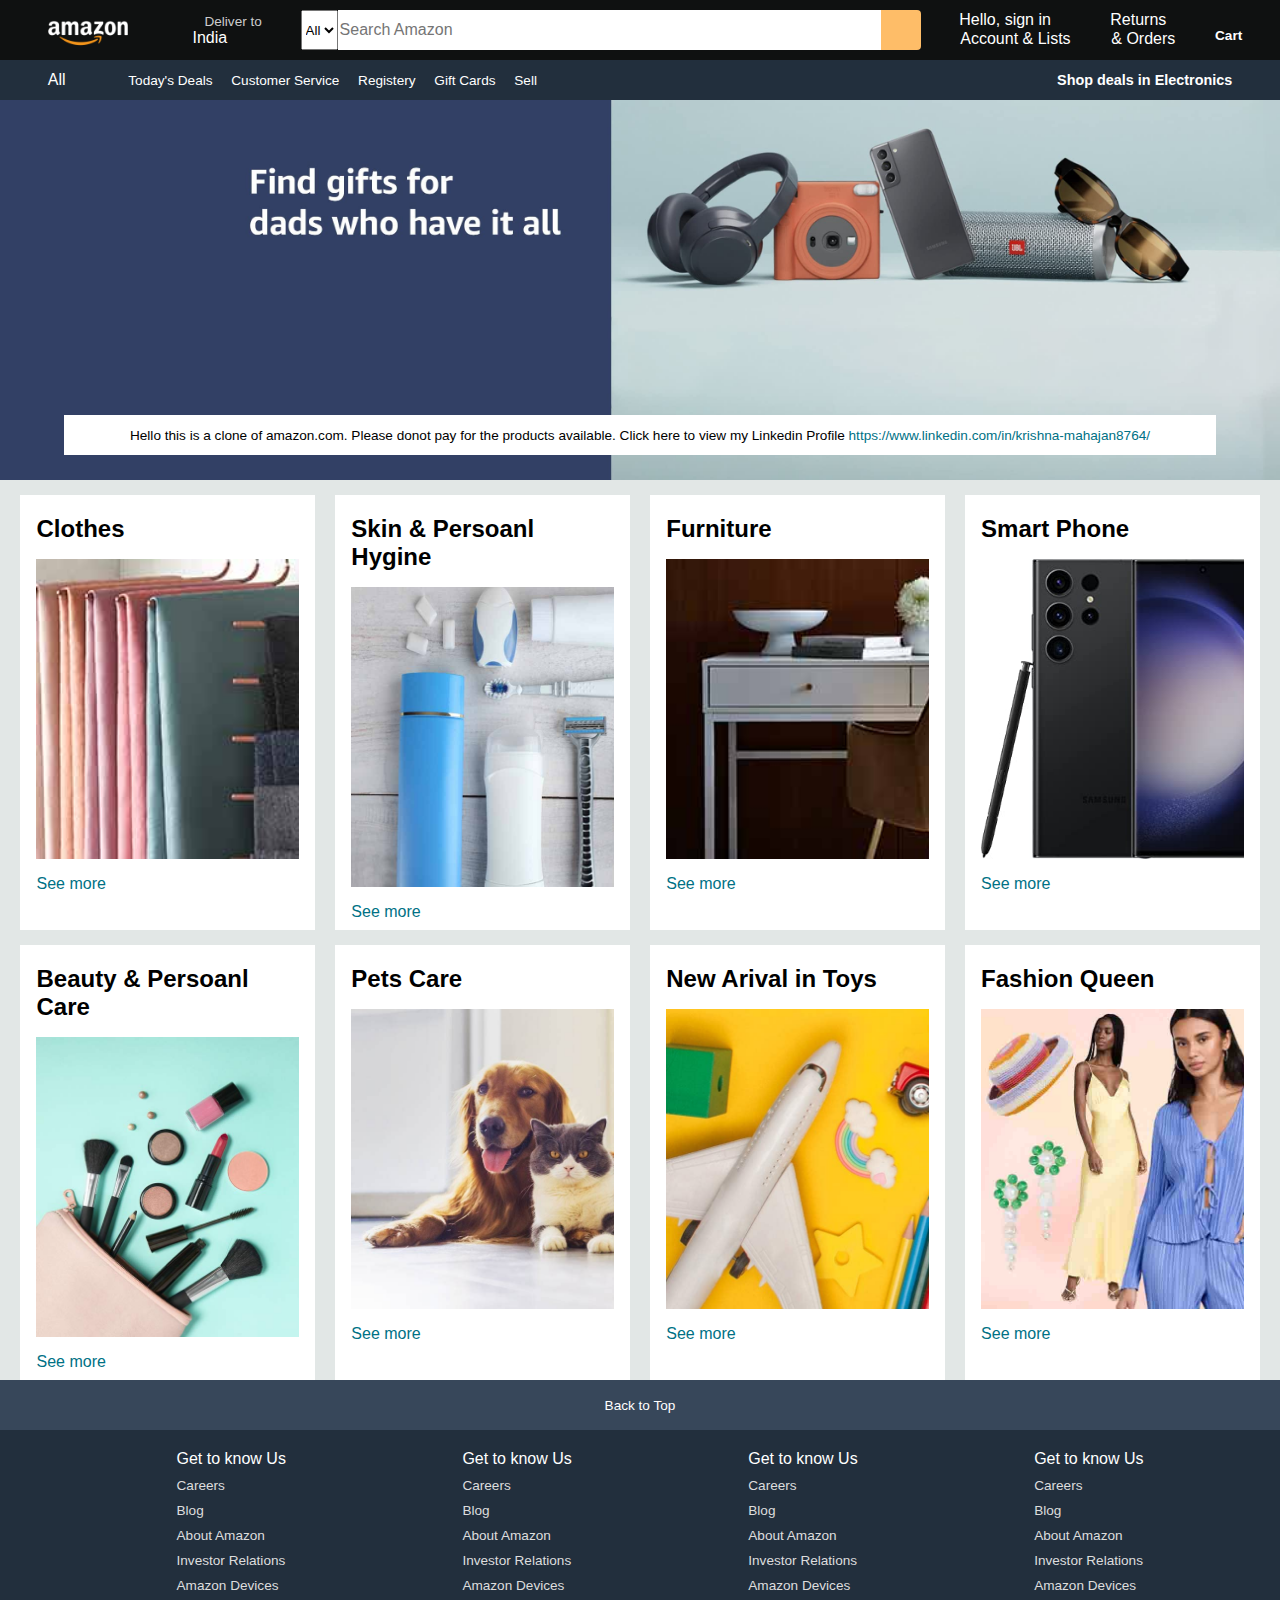
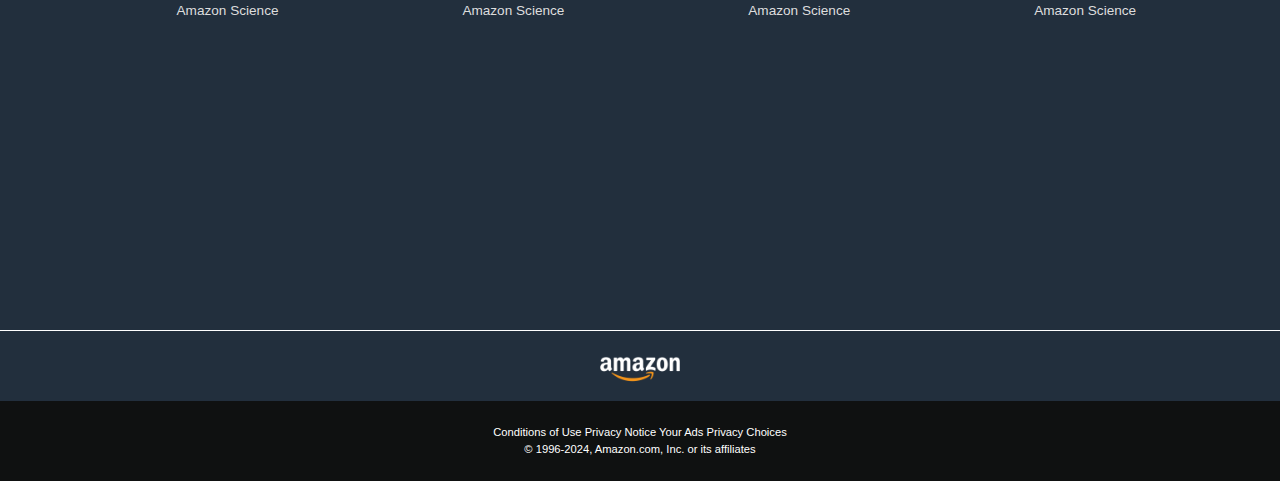
<file: index.html>
<!DOCTYPE html>
<html lang="en">

<head>
    <meta charset="UTF-8">
    <meta name="viewport" content="width=device-width, initial-scale=1.0">
    <title>Amazon CLone</title>
    <link rel="stylesheet" href="https://cdnjs.cloudflare.com/ajax/libs/font-awesome/6.5.1/css/all.min.css"
        integrity="sha512-DTOQO9RWCH3ppGqcWaEA1BIZOC6xxalwEsw9c2QQeAIftl+Vegovlnee1c9QX4TctnWMn13TZye+giMm8e2LwA=="
        crossorigin="anonymous" referrerpolicy="no-referrer" />
    <link rel="stylesheet" href="style.css">
</head>

<body>
    <header>
        <div class="navbar">
            <div class="nav-logo border">
                <div class="logo"></div>
            </div>
            <div class="nav-address border">
                <p class="add-first">Deliver to</p>
                <div class="add-icon">
                    <i class="fa-solid fa-location-dot"></i>
                    <p class="add-second"> India</p>
                </div>
            </div>
            <div class="nav-search border">
                <select>
                    <option>All</option>
                </select class="search-select">
                <input placeholder="Search Amazon" class="search-input">
                <div class="search-icon">
                    <i class="fa-solid fa-magnifying-glass"></i>
                </div>
            </div>
            <div class="nav-signin border">
                <p><span>Hello, sign in</span></p>
                <p class="nav-second border">Account & Lists</p>
            </div>
            <div class="nav-return border">
                <p><span>Returns</span></p>
                <p class="nav-second border">& Orders</p>
            </div>
            <div class="nav-cart border">
                <i class="fa-solid fa-cart-shopping"></i>
                Cart
            </div>
        </div>
        <div class="panel">
            <div class="panel-all">
                <i class="fa-solid fa-bars"></i>
                All
            </div>
            <div class="panel-option">
                <p>Today's Deals</p>
                <p>Customer Service</p>
                <p>Registery</p>
                <p>Gift Cards</p>
                <p>Sell</p>
            </div>
            <div class="panel-deals">
                Shop deals in Electronics
            </div>
        </div>
    </header>
    <div class="main-section">
        <div class="main-message">
            <p> Hello this is a clone of amazon.com. Please donot pay for the products available. Click here to view my
                Linkedin Profile <a title="Linkedin"
                    alt="Linkedin-Profile">https://www.linkedin.com/in/krishna-mahajan8764/</a></p>
        </div>
    </div>
    <div class="shop-section">
        <div class="box1 box">
            <div class="box-content">
                <h2>Clothes</h2>
                <div class="box-img" style="background-image: url('assets/box1_image.jpg');"></div>
                <p>See more</p>
            </div>
        </div>
        <div class="box2 box">
            <div class="box-content">
                <h2>Skin & Persoanl Hygine</h2>
                <div class="box-img" style="background-image: url('assets/box2_image.jpg');"></div>
                <p>See more</p>
            </div>
        </div>
        <div class="box3 box">
            <div class="box-content">
                <h2>Furniture</h2>
                <div class="box-img" style="background-image: url('assets/box3_image.jpg');"></div>
                <p>See more</p>
            </div>
        </div>
        <div class="box4 box">
            <div class="box-content">
                <h2>Smart Phone</h2>
                <div class="box-img" style="background-image: url('assets/box4_image.jpg');"></div>
                <p>See more</p>
            </div>
        </div>
        <div class="box5 box">
            <div class="box-content">
                <h2>Beauty & Persoanl Care</h2>
                <div class="box-img" style="background-image: url('assets/box5_image.jpg');"></div>
                <p>See more</p>
            </div>
        </div>
        <div class="box6 box">
            <div class="box-content">
                <h2>Pets Care</h2>
                <div class="box-img" style="background-image: url(assets/box6_image.jpg);"></div>
                <p>See more</p>
            </div>
        </div>
        <div class="box7 box">
            <div class="box-content">
                <h2>New Arival in Toys</h2>
                <div class="box-img" style="background-image: url('assets/box7_image.jpg');"></div>
                <p>See more</p>
            </div>
        </div>
        <div class="box8 box">
            <div class="box-content">
                <h2>Fashion Queen</h2>
                <div class="box-img" style="background-image: url('assets/box8_image.jpg');"></div>
                <p>See more</p>
            </div>
        </div>
    </div>
    <footer>
        <div class="foot-panel1">
            Back to Top
        </div>
        <div class="foot-panel2">
            <ul>
                <p>Get to know Us</p>
                <a>Careers</a>
                <a>Blog</a>
                <a>About Amazon</a>
                <a>Investor Relations</a>
                <a>Amazon Devices</a>
                <a>Amazon Science</a>
            </ul>
            <ul>
                <p>Get to know Us</p>
                <a>Careers</a>
                <a>Blog</a>
                <a>About Amazon</a>
                <a>Investor Relations</a>
                <a>Amazon Devices</a>
                <a>Amazon Science</a>
            </ul>
            <ul>
                <p>Get to know Us</p>
                <a>Careers</a>
                <a>Blog</a>
                <a>About Amazon</a>
                <a>Investor Relations</a>
                <a>Amazon Devices</a>
                <a>Amazon Science</a>
            </ul>
            <ul>
                <p>Get to know Us</p>
                <a>Careers</a>
                <a>Blog</a>
                <a>About Amazon</a>
                <a>Investor Relations</a>
                <a>Amazon Devices</a>
                <a>Amazon Science</a>
            </ul>
        </div>
        <div class="foot-panel3">
            <div class="logo"></div>
        </div>
        <div class="foot-panel4">
            <div class="pages">
                <a>
                    Conditions of Use
                </a>
                <a>Privacy Notice</a>
                <a>Your Ads Privacy Choices</a>
            </div>
            <div class="copywrite">
                © 1996-2024, Amazon.com, Inc. or its affiliates
            </div>
        </div>
    </footer>
</body>

</html>
</file>
<file: style.css>
* {
    margin: 0;
    font-family: Arial, Helvetica, sans-serif;
    border: border-box;
}


.navbar {
    height: 60px;
    background-color: #0f1111;
    color: white;
    display: flex;
    align-items: center;
    justify-content: space-evenly;
}


.nav-logo {
    height: 50px;
    width: 113px;
}


.logo {
    background-image: url(assets/amazon_logo.png);
    height: 50px;
    width: 100%;
    background-size: cover;
}

.border {
    border: 1.5px solid transparent;
}

.border:hover {
    border: 1.5px solid white;
}

/** box 2**/

.add-first {
    color: #cccccc;
    font-size: 0.85rem;
    margin-left: 15px;
}

.add-second {
    font-size: 1rem;
    margin-left: 3px;
}

.add-icon {
    display: flex;
    align-items: center;
}

/**BOX 3**/

.nav-search {
    display: flex;
    justify-content: space-evenly;
    width: 620px;
    height: 40px;
    border-radius: 4px;
}

.nav-search:hover {
    border: 2px solid orange;
}

.search-select {
    background-color: #f3f3f3;
    width: 50px;
    text-align: center;
    border-top-left-radius: 4px;
    border-bottom-left-radius: 4px;
    border: none;
}

.search-input {
    width: 100%;
    font-size: 1rem;
    border: none;
}

.search-icon {
    width: 45px;
    display: flex;
    justify-content: center;
    align-items: center;
    font-size: 1.2rem;
    background-color: #febd68;
    border-top-right-radius: 4px;
    border-bottom-right-radius: 4px;
    color: #0f1111;
}

/** box 4**/
.span {
    font-size: 0.7rem;
    font-weight: 700;
}

.nac-second {
    font-size: 0.85rem;
    font-weight: 700;
}

/** box 5**/
.nav-cart i {
    font-size: 30px;
}

.nav-cart {
    font-size: 0.85rem;
    font-weight: bold;
}

/** panel **/
.panel {
    height: 40px;
    background-color: #222f3d;
    display: flex;
    color: white;
    align-items: center;
    justify-content: space-evenly;
}

.panel-option p {
    display: inline;
    margin-left: 15px;
}

.panel-option {
    width: 70%;
    font-size: 0.85rem;
}

.panel-deals {
    font-size: 0.9rem;
    font-weight: 700;
}

/** main-section**/
.main-section {
    background-image: url(assets/hero_image.jpg);
    height: 380px;
    background-size: cover;
    display: flex;
    align-items: flex-end;
    justify-content: center;
}

.main-message {
    background-color: white;
    color: black;
    height: 40px;
    display: flex;
    align-items: center;
    justify-content: center;
    font-size: 0.85rem;
    width: 90%;
    margin: 25px;

}

.main-message a {
    color: #007185;
}

/** shop section**/
.shop-section {
    display: flex;
    flex-wrap: wrap;
    justify-content: space-evenly;
    background-color: #e2e7e6;
}

.box {
    width: 23%;
    height: 400px;
    background-color: white;
    padding: 20px 0px 15px;
    margin-top: 15px;
}

.box-img {
    height: 300px;
    background-size: cover;
    margin-top: 1rem;
    margin-bottom: 1rem;

}

.box-content {
    margin-left: 1rem;
    margin-right: 1rem;
}

.box-content p {
    color: #007185;
}

/** footer**/
.footer {
    margin-top: 15px;

}

.foot-panel1 {
    background-color: #37475a;
    color: white;
    height: 50px;
    display: flex;
    justify-content: center;
    align-items: center;
    font-size: 0.85rem;
}

.foot-panel2 {
    background-color: #222f3d;
    color: white;
    height: 500px;
    display: flex;
    justify-content: space-evenly;
}

ul {
    margin-top: 20px;
}

ul a {
    display: block;
    font-size: 0.85rem;
    margin-top: 10px;
    color: #dddddd;
}

.foot-panel3 {
    background-color: #222f3d;
    color: #dddddd;
    border-top: 0.5px solid white;
    height: 70px;
    display: flex;
    justify-content: center;
    align-items: center;
}

.logo {
    background-image: url(assets/amazon_logo.png);
    height: 50px;
    width: 100px;
    background-size: cover;
}

.foot-panel4 {
    background-color: #0f1111;
    color: white;
    height: 80px;
    text-align: center;
    font-size: 0.7rem;
    /* display: flex;
    justify-content: center;
    align-items: center; */
}

.pages {
    padding-top: 25px;
}

.copywrite {
    padding-top: 5px;
}
</file>
